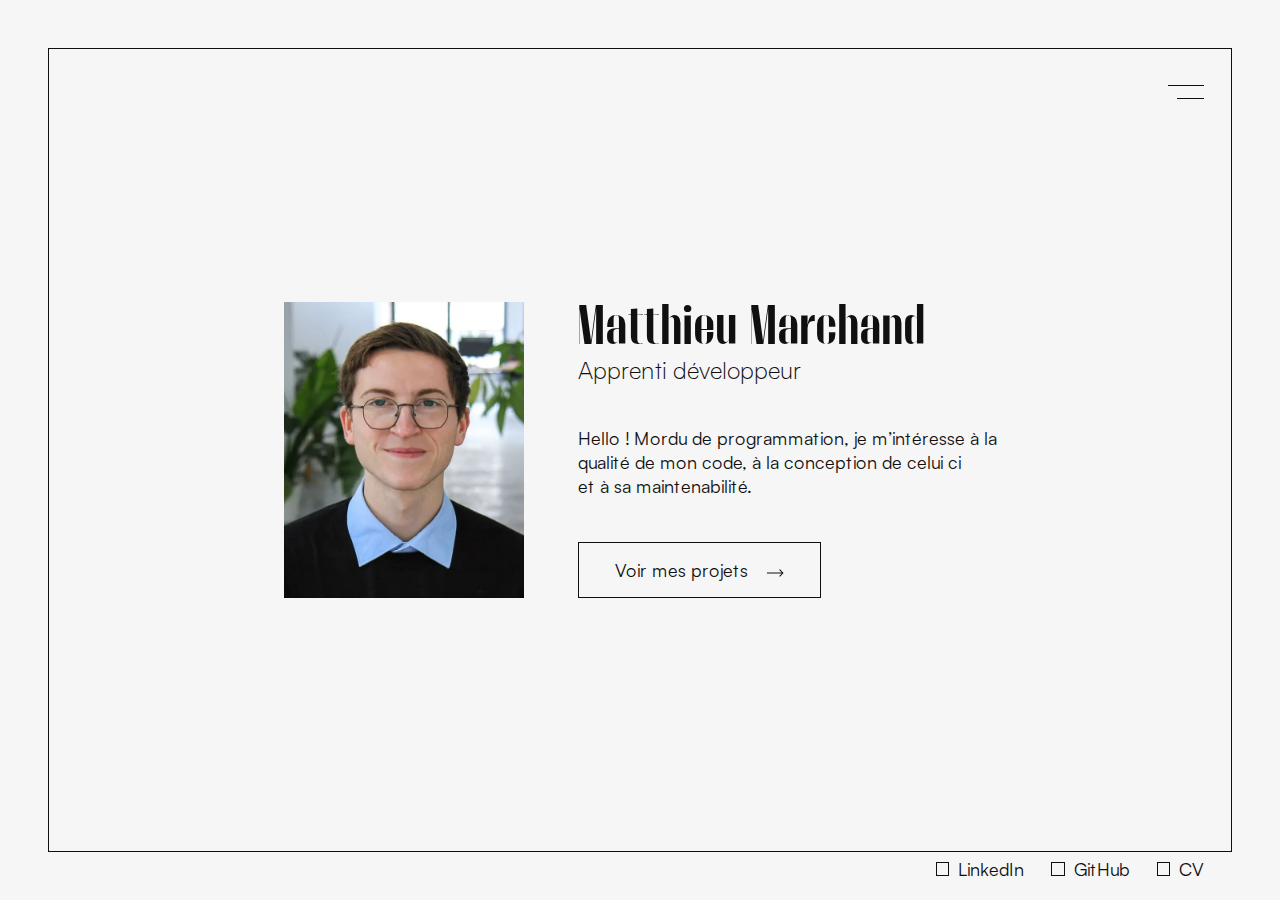
<file: index.html>
<!DOCTYPE html>
<html lang="fr">
  <head prefix="og: http://ogp.me/ns#">
    <title>Accueil - Portfolio Matthieu Marchand</title>

    <meta charset="UTF-8" />
    <meta http-equiv="X-UA-Compatible" content="IE=edge" />
    <meta name="viewport" content="width=device-width,initial-scale=1" />

    <meta name="robots" content="noindex" />
    <!-- <meta name="robots" content="all" /> -->
    <!-- <meta name="target" content="all" /> -->

    <meta name="author" content="Matthieu Marchand" />
    <meta name="owner" content="Matthieu Marchand" />

    <meta name="url" content="https://matthieumarchand.fr/" />
    <meta name="identifier-URL" content="https://matthieumarchand.fr/" />
    <link rel="canonical" href="https://matthieumarchand.fr/" />

    <meta name="subject" content="undefined" />
    <meta
      name="description"
      content="Mordu de programmation, je m’intéresse à la qualité de mon code, à la conception de celui ci
et à sa maintenabilité."
    />

    <meta property="og:title" content="Accueil" />
    <meta property="og:type" content="website" />
    <meta
      property="og:description"
      content="Mordu de programmation, je m’intéresse à la qualité de mon code, à la conception de celui ci
et à sa maintenabilité."
    />
    <meta property="og:site_name" content="Portfolio Matthieu Marchand" />
    <meta property="og:url" content="https://matthieumarchand.fr/" />
    <meta property="og:locale" content="fr" />
    <meta
      property="og:image"
      content="https://matthieumarchand.fr/pictures/portrait_matthieu_marchand-desktop.webp"
    />

    <meta name="twitter:card" content="summary_large_image" />
    <meta property="twitter:url" content="https://matthieumarchand.fr/" />
    <meta
      name="twitter:title"
      content="Accueil - Portfolio Matthieu Marchand"
    />
    <meta
      name="twitter:description"
      content="Mordu de programmation, je m’intéresse à la qualité de mon code, à la conception de celui ci
et à sa maintenabilité."
    />
    <meta
      name="twitter:image"
      content="https://matthieumarchand.fr/pictures/portrait_matthieu_marchand-desktop.webp"
    />

    <meta name="apple-mobile-web-app-capable" content="yes" />
    <meta name="apple-mobile-web-app-title" content="Accueil" />
    <meta name="apple-mobile-web-app-status-bar-style" content="#f6f6f6" />
    <meta name="theme-color" content="#f6f6f6" />

    <link rel="stylesheet" href="css/style.css" />

    <link
      rel="preload"
      href="/fonts/Thunder-SemiBoldHC.woff2"
      as="font"
      type="font/woff2"
      crossorigin="anonymous"
    />
    <link
      rel="preload"
      href="/fonts/Thunder-SemiBoldHC.woff"
      as="font"
      type="font/woff"
      crossorigin="anonymous"
    />
    <link
      rel="preload"
      href="/fonts/Thunder-SemiBoldLC.woff2"
      as="font"
      type="font/woff2"
      crossorigin="anonymous"
    />
    <link
      rel="preload"
      href="/fonts/Thunder-SemiBoldLC.woff"
      as="font"
      type="font/woff"
      crossorigin="anonymous"
    />
    <link
      rel="preload"
      href="/fonts/Thunder-SemiBoldLCItalic.woff2"
      as="font"
      type="font/woff2"
      crossorigin="anonymous"
    />
    <link
      rel="preload"
      href="/fonts/Thunder-SemiBoldLCItalic.woff"
      as="font"
      type="font/woff"
      crossorigin="anonymous"
    />
    <link
      rel="preload"
      href="/fonts/Satoshi-Regular.woff2"
      as="font"
      type="font/woff2"
      crossorigin="anonymous"
    />
    <link
      rel="preload"
      href="/fonts/Satoshi-Regular.woff"
      as="font"
      type="font/woff"
      crossorigin="anonymous"
    />
    <link
      rel="preload"
      href="/fonts/Satoshi-Light.woff2"
      as="font"
      type="font/woff2"
      crossorigin="anonymous"
    />
    <link
      rel="preload"
      href="/fonts/Satoshi-Light.woff"
      as="font"
      type="font/woff"
      crossorigin="anonymous"
    />
    <link
      rel="preload"
      href="pictures/portrait_matthieu_marchand-draw_3.webp"
      as="image"
    />

    <script defer src="js/toggleNav.js"></script>
  </head>
  <body>
    <section id="home" class="square">
      <header title="Menu" onclick="toggleNav()">
        <div class="burger">
          <div class="burger-stick-1"></div>
          <div class="burger-stick-2"></div>
        </div>
      </header>

      <nav class="hidden">
        <div class="nav-content">
          <ul>
            <li>
              <a title="Accueil" href="/" onclick="toggleNav()">Accueil</a>
            </li>
            <li>
              <a title="Projets" href="#" onclick="toggleNav()">Projets</a>
            </li>
            <li>
              <a title="Contact" href="#" onclick="toggleNav()">Contact</a>
            </li>
          </ul>
        </div>
      </nav>

      <div class="content">
        <img
          width="240"
          height="296"
          src="pictures/portrait_matthieu_marchand-desktop.webp"
          title="Portrait de Matthieu Marchand"
          alt="Portrait de Matthieu Marchand"
        />

        <div class="texts">
          <div class="titles">
            <h1>Matthieu Marchand</h1>
            <h2>Apprenti développeur</h2>
          </div>

          <p class="text-paragraphe-default">
            Hello ! Mordu de programmation,
            <br class="mobile" />
            je m’intéresse à la
            <br class="desktop" />
            qualité de mon
            <br class="mobile" />
            code, à la conception de celui ci
            <br />
            et à sa maintenabilité.
          </p>

          <a title="Mes projets" href="#" class="cta-1">Voir mes projets</a>
        </div>
      </div>

      <footer>
        <a
          title="LinkedIn"
          target="_blank"
          href="https://www.linkedin.com/in/matthieu-marchand-dev/"
          >LinkedIn</a
        >
        <a
          title="GitHub"
          target="_blank"
          href="https://github.com/MatthieuMarchand"
          >GitHub</a
        >
        <a
          title="Curriculum vitæ"
          target="_blank"
          href="/pictures/CV - Matthieu MARCHAND.pdf"
          >CV</a
        >
      </footer>
    </section>
  </body>
</html>
</file>
<file: css/style.css>
/* http://meyerweb.com/eric/tools/css/reset/ 
   v2.0 | 20110126
   License: none (public domain)
*/
html, body, div, span, applet, object, iframe,
h1, h2, h3, h4, h5, h6, p, blockquote, pre,
a, abbr, acronym, address, big, cite, code,
del, dfn, em, img, ins, kbd, q, s, samp,
small, strike, strong, sub, sup, tt, var,
b, u, i, center,
dl, dt, dd, ol, ul, li,
fieldset, form, label, legend,
table, caption, tbody, tfoot, thead, tr, th, td,
article, aside, canvas, details, embed,
figure, figcaption, footer, header, hgroup,
menu, nav, output, ruby, section, summary,
time, mark, audio, video {
  margin: 0;
  padding: 0;
  border: 0;
  font-size: 100%;
  font: inherit;
  vertical-align: baseline;
}

/* HTML5 display-role reset for older browsers */
article, aside, details, figcaption, figure,
footer, header, hgroup, menu, nav, section {
  display: block;
}

body {
  line-height: 1;
}

ol, ul {
  list-style: none;
}

blockquote, q {
  quotes: none;
}

blockquote:before, blockquote:after,
q:before, q:after {
  content: "";
  content: none;
}

table {
  border-collapse: collapse;
  border-spacing: 0;
}

@font-face {
  font-family: "Thunder-SemiBoldHC";
  src: url("/fonts/Thunder-SemiBoldHC.woff2") format("woff2"), url("/fonts/Thunder-SemiBoldHC.woff") format("woff");
  font-weight: normal;
  font-style: normal;
  font-display: swap;
}
@font-face {
  font-family: "Thunder-SemiBoldLC";
  src: url("/fonts/Thunder-SemiBoldLC.woff2") format("woff2"), url("/fonts/Thunder-SemiBoldLC.woff") format("woff");
  font-weight: normal;
  font-style: normal;
  font-display: swap;
}
@font-face {
  font-family: "Thunder-SemiBoldLCItalic";
  src: url("/fonts/Thunder-SemiBoldLCItalic.woff2") format("woff2"), url("/fonts/Thunder-SemiBoldLCItalic.woff") format("woff");
  font-weight: normal;
  font-style: normal;
  font-display: swap;
}
@font-face {
  font-family: "Satoshi-Regular";
  src: url("/fonts/Satoshi-Regular.woff2") format("woff2"), url("/fonts/Satoshi-Regular.woff") format("woff");
  font-weight: normal;
  font-style: normal;
  font-display: swap;
}
@font-face {
  font-family: "Satoshi-Light";
  src: url("/fonts/Satoshi-Light.woff2") format("woff2"), url("/fonts/Satoshi-Light.woff") format("woff");
  font-weight: normal;
  font-style: normal;
  font-display: swap;
}
::-moz-selection {
  background-color: #101010;
  color: #f6f6f6;
}
::selection {
  background-color: #101010;
  color: #f6f6f6;
}

.hidden {
  display: none;
}

html,
body {
  background: #f6f6f6;
  color: #101010;
  font-family: "Satoshi-Regular";
  font-size: 18px;
}

body {
  display: flex;
  justify-content: center;
  align-items: center;
  height: 100dvh;
}

p.text-paragraphe-default {
  line-height: 135%;
}

br.mobile {
  display: none;
}

@media screen and (max-width: 55rem) {
  html,
  body {
    font-size: 16px;
  }
  br.mobile {
    display: unset;
  }
  br.desktop {
    display: none;
  }
}
section.square {
  position: relative;
  width: 92.5dvw;
  height: calc(100dvh - 7.5dvw);
  border: 1px solid #101010;
  box-sizing: border-box;
}
section.square footer {
  position: absolute;
  bottom: 0;
  width: 100%;
  display: flex;
  justify-content: end;
  gap: 1.5rem;
  padding-right: 1.5rem;
  box-sizing: border-box;
  translate: 0 100%;
  padding-top: 0.5rem;
}
section.square footer a {
  display: flex;
  gap: 0.5rem;
  align-items: center;
  color: #101010;
  text-decoration: unset;
}
section.square footer a::before {
  content: "";
  display: block;
  width: 0.75rem;
  height: 0.75rem;
  border: 1px solid #101010;
  box-sizing: border-box;
}
section.square footer a:hover::before {
  background: #101010;
}

@media screen and (max-width: 55rem) {
  section.square {
    width: calc(100dvw - 3rem);
    height: calc(100dvh - 5rem);
  }
  section.square footer {
    padding-right: 0.5rem;
  }
}
.cta-1 {
  position: relative;
  color: #101010;
  text-decoration: unset;
  overflow: hidden;
  border: 1px solid #101010;
  padding: 1rem 4rem 1rem 2rem;
  transition: 0;
}

.cta-1:hover {
  padding-left: 4rem;
  padding-right: 2rem;
}

.cta-1::before {
  content: url(/pictures/arrow-desktop.svg);
  display: block;
  position: absolute;
  left: 0;
  top: 50%;
  translate: -100% -50%;
  transition: 0;
  opacity: 0;
}

.cta-1:hover::before {
  translate: 2rem -50%;
  opacity: 1;
}

.cta-1::after {
  content: url(/pictures/arrow-desktop.svg);
  display: block;
  position: absolute;
  right: 0;
  top: 50%;
  translate: -2rem -50%;
  transition: 0;
}

.cta-1:hover::after {
  translate: 100% -50%;
  opacity: 0;
}

@media screen and (max-width: 55rem) {
  .cta-1::before {
    content: url(/pictures/arrow-mobile.svg);
  }
  .cta-1::after {
    content: url(/pictures/arrow-mobile.svg);
  }
}
header {
  z-index: 2;
  position: absolute;
  top: 0;
  right: 0;
  margin: 0.5rem 0;
  padding: 1.5rem;
  align-items: end;
  border-radius: 100%;
  cursor: pointer;
}
header .burger {
  display: flex;
  flex-direction: column;
  justify-content: space-between;
  align-items: end;
  width: 2rem;
  height: 0.75rem;
}
header .burger .burger-stick-1,
header .burger .burger-stick-2 {
  height: 1px;
  background: #101010;
}
header .burger .burger-stick-1 {
  width: 100%;
}
header .burger .burger-stick-2 {
  width: 1.5rem;
}
header.active .burger {
  justify-content: center;
  align-items: end;
  height: 1rem;
  overflow: hidden;
}
header.active .burger .burger-stick-1 {
  width: 2rem;
  transform: rotateZ(-45deg) translate(0.35rem, 0.35rem);
}
header.active .burger .burger-stick-2 {
  width: 2rem;
  transform: rotateZ(45deg) translate(0.35rem, -0.35rem);
}

nav {
  z-index: 1;
  background: #f6f6f6;
  position: absolute;
  top: 0;
  left: 0;
  width: 100%;
  height: 100%;
}
nav .nav-content {
  display: flex;
  flex-direction: column;
  justify-content: center;
  height: 100%;
  margin-left: 8rem;
}
nav .nav-content a {
  position: relative;
  font-family: "Thunder-SemiBoldLC";
  font-size: 144px;
  color: #101010;
  text-decoration: unset;
  text-transform: uppercase;
  line-height: 90%;
}
nav .nav-content a::before {
  display: block;
  content: "";
  position: absolute;
  bottom: 0;
  left: 0;
  width: 0.75rem;
  height: 0.75rem;
  border: 1px solid #101010;
  box-sizing: border-box;
  translate: calc(-100% - 0.5rem) -270%;
}
nav .nav-content a:hover {
  font-family: "Thunder-SemiBoldLCItalic";
}
nav .nav-content a:hover::before {
  background: #101010;
}

@media screen and (max-width: 55rem) {
  nav .nav-content {
    margin-left: 2rem;
  }
  nav .nav-content a {
    font-size: 88px;
  }
  nav .nav-content a::before {
    width: 10px;
    height: 10px;
    translate: calc(-100% - 0.5rem) -210%;
  }
}
section#home {
  display: flex;
  justify-content: center;
  align-items: center;
}
@media (max-width: 55rem) {
  section#home {
    justify-content: start;
  }
}
section#home .content {
  display: flex;
  gap: 3rem;
}
@media (max-width: 55rem) {
  section#home .content {
    flex-direction: column;
    align-items: start;
    height: unset;
    gap: 2rem;
    margin-left: 2rem;
  }
}
section#home .content img {
  -o-object-fit: cover;
     object-fit: cover;
}
section#home .content img:hover {
  content: url("/pictures/portrait_matthieu_marchand-draw_3.webp");
  border: 1px solid #101010;
  box-sizing: border-box;
}
@media (max-width: 55rem) {
  section#home .content img {
    height: 10rem;
    width: auto;
    -o-object-fit: contain;
       object-fit: contain;
  }
}
section#home .content .texts {
  display: flex;
  flex-direction: column;
  justify-content: space-between;
  align-items: start;
  width: 100%;
}
@media (max-width: 55rem) {
  section#home .content .texts {
    gap: 2rem;
  }
}
section#home .content .texts .titles h1 {
  font-family: "Thunder-SemiBoldHC";
  font-size: 56px;
  letter-spacing: 2px;
}
@media (max-width: 55rem) {
  section#home .content .texts .titles h1 {
    font-size: 36px;
  }
}
section#home .content .texts .titles h2 {
  font-family: "Satoshi-Light";
  font-size: 24px;
}
@media (max-width: 55rem) {
  section#home .content .texts .titles h2 {
    font-size: 20px;
  }
}

section#error404 .content {
  display: flex;
  flex-direction: column;
  justify-content: center;
  height: 100%;
  margin: 0 8rem;
}
@media (max-width: 55rem) {
  section#error404 .content {
    margin: 0 2rem;
  }
}
section#error404 .content h1 {
  font-family: "Thunder-SemiBoldLC";
  font-size: 144px;
}
@media (max-width: 55rem) {
  section#error404 .content h1 {
    font-size: 64px;
    line-height: 56px;
  }
}
section#error404 .content p {
  font-family: "Satoshi-Light";
  font-size: 24px;
}
@media (max-width: 55rem) {
  section#error404 .content p {
    font-size: 20px;
  }
}
section#error404 .content p a {
  color: #101010;
}/*# sourceMappingURL=style.css.map */
</file>
